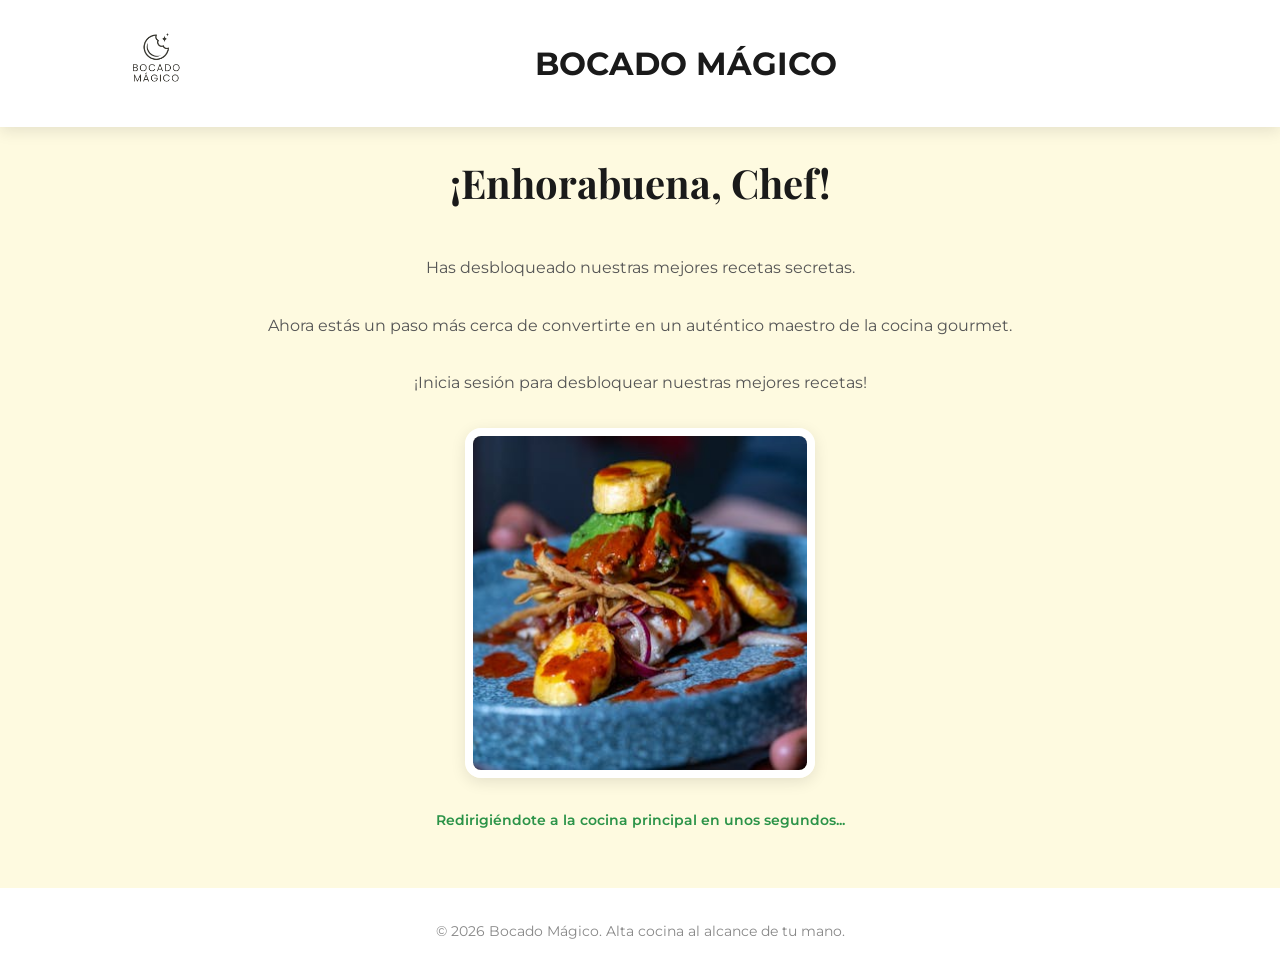
<file: bienvenida.html>
<!DOCTYPE html>
<html lang="es">
<head>
    <meta charset="UTF-8">
    <meta name="viewport" content="width=device-width, initial-scale=1.0">
    <title>Bocado Mágico | ¡Bienvenido Chef!</title>
    <link rel="stylesheet" href="./assets/css/styles.css">
</head>
<body>
<header class="cabecera">
    <a class="navegacion__enlace" href="./index.html">
        <img class="cabecera__logo" src="./assets/imgs/logo.png" alt="Bocado Mágico Logo">
    </a>
    <h1 class="cabecera__titulo">Bocado Mágico</h1>
    <nav></nav></header>

<main>
    <section class="introduccion">
        <h2 class="introduccion__titulo">¡Enhorabuena, Chef!</h2>
        <p class="introduccion__descripcion">Has desbloqueado nuestras mejores recetas secretas.</p>
        <p class="introduccion__descripcion">Ahora estás un paso más cerca de convertirte en un auténtico maestro de la cocina gourmet.</p>
        <p class="introduccion__descripcion">¡Inicia sesión para desbloquear nuestras mejores recetas!</p>

        <article class="platos">
            <img class="introduccion__platillo" src="./assets/imgs/platillo.png" alt="Plato Maestro">
        </article>

        <p class="mensaje-exito" >Redirigiéndote a la cocina principal en unos segundos...</p>
    </section>
</main>
<script>
    setTimeout(() => {
        window.location.href = "index.html";
    }, 5000);
</script>

<footer class="pie-pagina">
    <p>&copy; 2026 Bocado Mágico. Alta cocina al alcance de tu mano.</p>
</footer>
</file>
<file: assets/css/styles.css>
/* =========================
   1. Variables y Reset
   ========================= */
@import url('https://fonts.googleapis.com/css2?family=Comic+Relief:wght@400;700&family=Montserrat:ital,wght@0,100..900;1,100..900&family=Open+Sans:ital,wght@0,300..800;1,300..800&family=Roboto:ital,wght@0,100..900;1,100..900&family=Syne+Mono&display=swap');
@import url('https://fonts.googleapis.com/css2?family=Montserrat:wght@300;400;600;700&family=Playfair+Display:ital,wght@0,400..900;1,400..900&display=swap');@import url('https://fonts.googleapis.com/css2?family=Montserrat:wght@300;400;600;700&family=Playfair+Display:ital,wght@0,400..900;1,400..900&display=swap');

:root {
    --color-principal: #d4a373;
    --color-oscuro: #1a1a1a;
    --color-claro: #fefae0;
    --color-blanco: #ffffff;
    --color-gris-suave: #f4f4f4;
    --fuente-base: 'Montserrat', sans-serif;
    --fuente-titulos: 'Playfair Display', serif;
    --shadow: 0 4px 15px rgba(0,0,0,0.1);
}

* {
    margin: 0;
    padding: 0;
    outline: 0;
    list-style-type:none ;
    box-sizing: border-box;
    text-decoration: none;
}

body {
    display: flex;
    flex-direction: column;
    font-family: var(--fuente-base);
    background-color: var(--color-claro);
    color: var(--color-oscuro);
    line-height: 1.6;
    min-height: 100vh;
}

main{
    flex: 1;
}

/* =========================
   2. Cabecera
   ========================= */
.cabecera {
    display: flex;
    justify-content: space-evenly;
    gap:1rem;
    align-items: center;
    background-color: var(--color-blanco);
    padding: 1rem;
    box-shadow: var(--shadow);
}

.cabecera__enlace{
    width: 20%;
    text-align: center;
}


.cabecera__logo {
    width: 60px;
    transition: transform 0.3s ease;
}

.cabecera__logo:hover {
    transform: scale(1.1);
}

.cabecera__titulo {
    width: 60%;
    font-size: 2rem;
    font-weight: 700;
    text-align: center;
    text-transform: uppercase;
    color: var(--color-oscuro);
}

.cabecera__navegacion{
    width: 20%;
}

.cabecera__navegacion{
    width: 20%;
}

.navegacion__identificacion{
    display: flex;
    justify-content: space-around;
    align-items: center;
    gap:0.5rem;
    padding:2rem;
    font-family: Montserrat;
    font-weight: 500;
}

.navegacion__lista {
    display: flex;
    align-items: center;
    list-style: none;
}

.navegacion__enlace {
    display: block;
    width: fit-content;
    color: var(--color-oscuro);
    font-weight: 600;
    font-size: 0.9rem;
    gap: 0.5rem;
    padding: 0.5rem 1rem;
    border-radius: 1rem;
    transition: all 0.3s ease;
}

.navegacion__enlace:hover {
    background-color: var(--color-principal);
}

.navegacion__usuario {
    max-width: 30px;
}

/* =========================
   3. Contenido Principal
   ========================= */
.introduccion {
    text-align: center;
    padding: 1.5rem;
}

.introduccion__titulo {
    font-family: var(--fuente-titulos);
    font-size: 2.5rem;
    margin-bottom: 1.5rem;
    color: var(--color-oscuro);
}

.introduccion__descripcion {
    font-size: 1rem;
    color: #555;
    padding: 1rem;
}

/* =========================
   4. Formulario Login
   ========================= */
.login {
    display: flex;
    flex-direction: column;
    align-items: center;
    justify-content: center;
    min-height: 70vh;
}

.login__titulo {
    font-family: var(--fuente-titulos);
    padding:1rem;
    font-size: 2rem;
}

.login__formulario {
    background: var(--color-blanco);
    padding: 2.5rem;
    border-radius: 15px;
    box-shadow: var(--shadow);
    width: 100%;
    max-width: 400px;
    display: flex;
    flex-direction: column;
    gap: 1.5rem;
}

.login__etiqueta {
    font-weight: 600;
    font-size: 0.9rem;
    display: flex;
    flex-direction: column;
    gap: 0.5rem;
}

.login__input {
    padding: 0.8rem;
    border: 1px solid #ddd;
    border-radius: 8px;
    font-family: inherit;
    outline: none;
    transition: border-color 0.3s;
}

.login__input:focus {
    border-color: var(--color-principal);
}

.login__boton {
    background-color: var(--color-oscuro);
    color: var(--color-blanco);
    padding: 1rem;
    border: none;
    border-radius: 8px;
    font-weight: 700;
    cursor: pointer;
    transition: background 0.3s, transform 0.2s;
}

.login__boton:hover {
    background-color: var(--color-principal);
    transform: translateY(-2px);
}

@media (max-width: 600px) {
    .cabecera { flex-direction: column; gap: 1rem; }
    .introduccion__titulo { font-size: 1.8rem; }
}


.platos {
    display: flex;
    justify-content: center;
    align-items: center;
    gap: 3rem;
    flex-wrap: wrap;
    margin: 0 auto;
    padding: 1rem;
    max-width: 1100px;
}

.introduccion__platillo {
    width: 350px;
    height: 350px;
    object-fit: cover;

    border: 8px solid var(--color-blanco);
    border-radius: 1rem;
    box-shadow: var(--shadow);
    overflow: hidden;
    transition: transform 0.4s ease, border-color 0.4s ease;
}

.introduccion__platillo:hover {
    transform: translateY(-10px) scale(1.02);
    border-color: var(--color-principal);
    cursor: pointer;
}

@media (max-width: 800px) {
    .platos {
        gap: 1.5rem;
    }

    .introduccion__platillo {
        width: 90%;
        height: auto;
        aspect-ratio: 1 / 1;
    }
}

/* =========================
   4. Pie de página
   ========================= */
.pie-pagina {
    text-align: center;
    padding: 2rem;
    background-color: var(--color-blanco);
    margin-top: 2rem;
    font-size: 0.9rem;
    color: #888;
}

/* =========================
   5. Estilos feedback visual
   ========================= */

.mensaje-error {
    color: #d62828;
    font-size: 0.85rem;
    font-weight: 600;
    text-align: center;
    margin-top: 1rem;
    font-family: var(--fuente-base);
}

.mensaje-exito {
    color: #2b9348;
    font-size: 0.85rem;
    font-weight: 600;
    text-align: center;
    margin-top: 1rem;
    font-family: var(--fuente-base);
}

.login__enlace{
    color: var(--color-oscuro);
    font-weight: 600;
    font-size: 0.9rem;
    gap: 0.5rem;
    padding: 0.5rem 1rem;
    border-radius: 1rem;
    transition: all 0.3s ease;
    color: #B57B72;
}

#apartadoUsuario {
    display: none;
    width: 100%;
    background-color: #fcfcfc;
    padding: 40px 0;
    border-top: 1px solid #f0f0f0;
    margin-top: 20px;
    text-align: center;
}

#apartadoUsuario .introduccion__titulo {
    color: #2c3e50;
    margin-bottom: 15px;
}

#apartadoUsuario .introduccion__descripcion {
    max-width: 800px;
    margin: 10px auto;
    line-height: 1.6;
}
</file>
